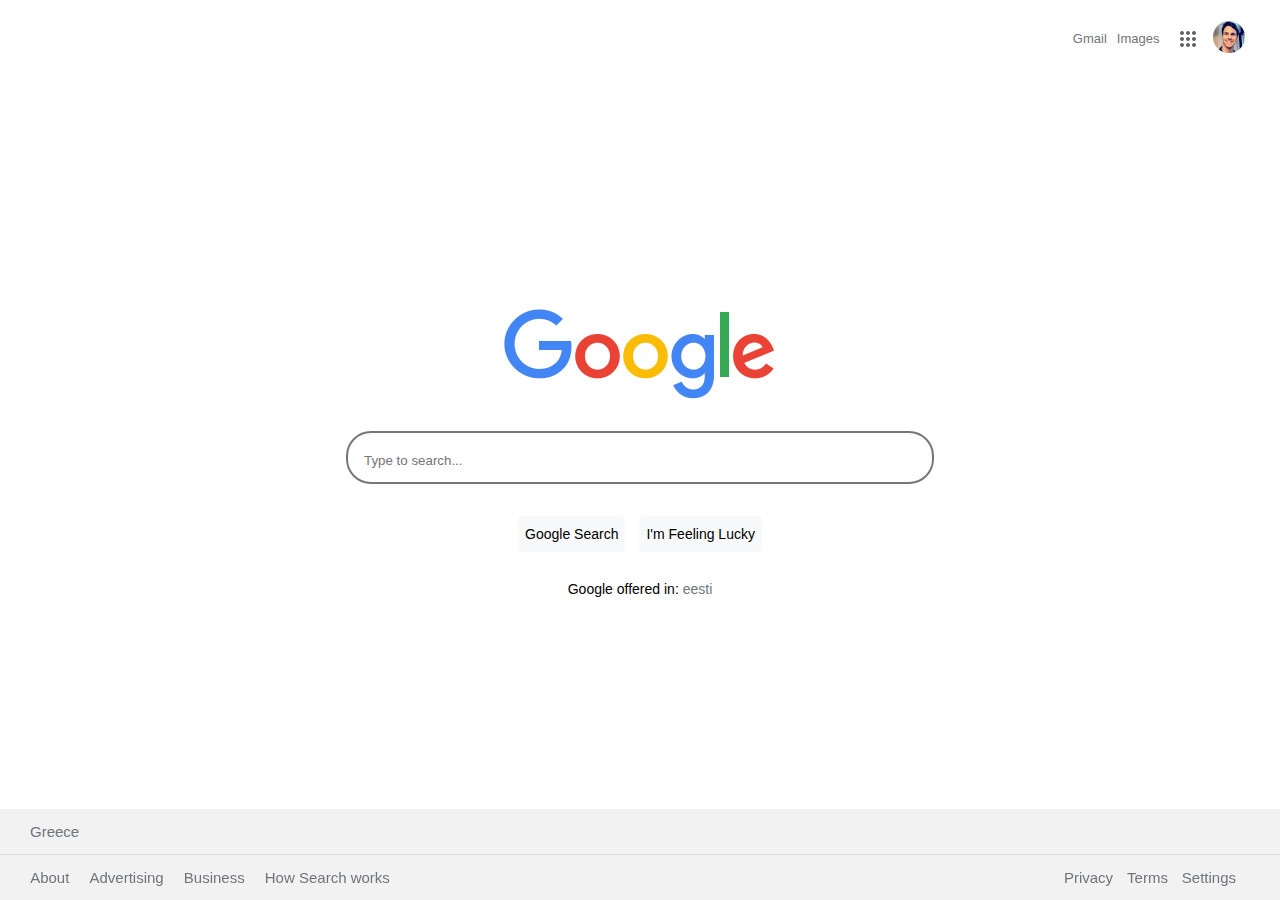
<file: index.html>
<!DOCTYPE html>

<html>
    <head>
        <link href="css/reset.css" rel="stylesheet" type="text/css" media="all">
        <link href="css/main.css" rel="stylesheet" type="text/css" media="all">

    </head>
    <body id="main-body">
        <div class="container-header" id="top-toolbar">
            <div id="header-elements">
                <ul class="header-links">
                <li><a href="">Gmail</a> </li>
                <li><a href="">Images</a> </li>
                </ul>
                <img src="./images/boxgoogle.png" id="google-box" alt="Google dotted box"> 
                <a id="face-link" href="https://github.com/sejego"><img src="./images/sejegopic.png" alt="sejego profile picture"> </a>
            </div> 
        </div>
        <div id="search-body">
            <div class="container-middle-body" id="google-img">
                
                <img src="./images/googlelogo.png" alt="Google Logo" width="272" height="92"> 

            </div>
            <div id="search">
                
                <div class="searchbar-div">
                    <input id="search-bar" maxlength="2048" type="text" placeholder="Type to search..."> <br>
                </div>
                
                <div class="middle-buttons">
                    <ul class="middle-buttons">
                    <li> <input type="submit" value="Google Search" aria-label="Search in Google"> </li> 
                    <li> <input type="submit" value="I'm Feeling Lucky" aria-label="I will get lucky"> </li> 
                    </ul>
                </div>
                <div class="container-middle-body">
                    <p style="margin-top: 30px;">Google offered in: <a href="">eesti</a> </p>
                </div>
            </div>
        </div>

        <footer id="footer">
            <div id="country-block">
                <p>Greece</p>

            </div>
            <div id="bottom-elements">
                <div id="footer-info-left">
                    <a href="">About</a>
                    <a href="">Advertising</a>
                    <a href="">Business</a>
                    <a href="">How Search works</a>
                </div>
                <div id="footer-info-right">
                    <a href="">Privacy</a>
                    <a href="">Terms</a>
                    <a href="">Settings</a>
                </div>
            </div>
        </footer>
        
    </body>
</html>
</file>
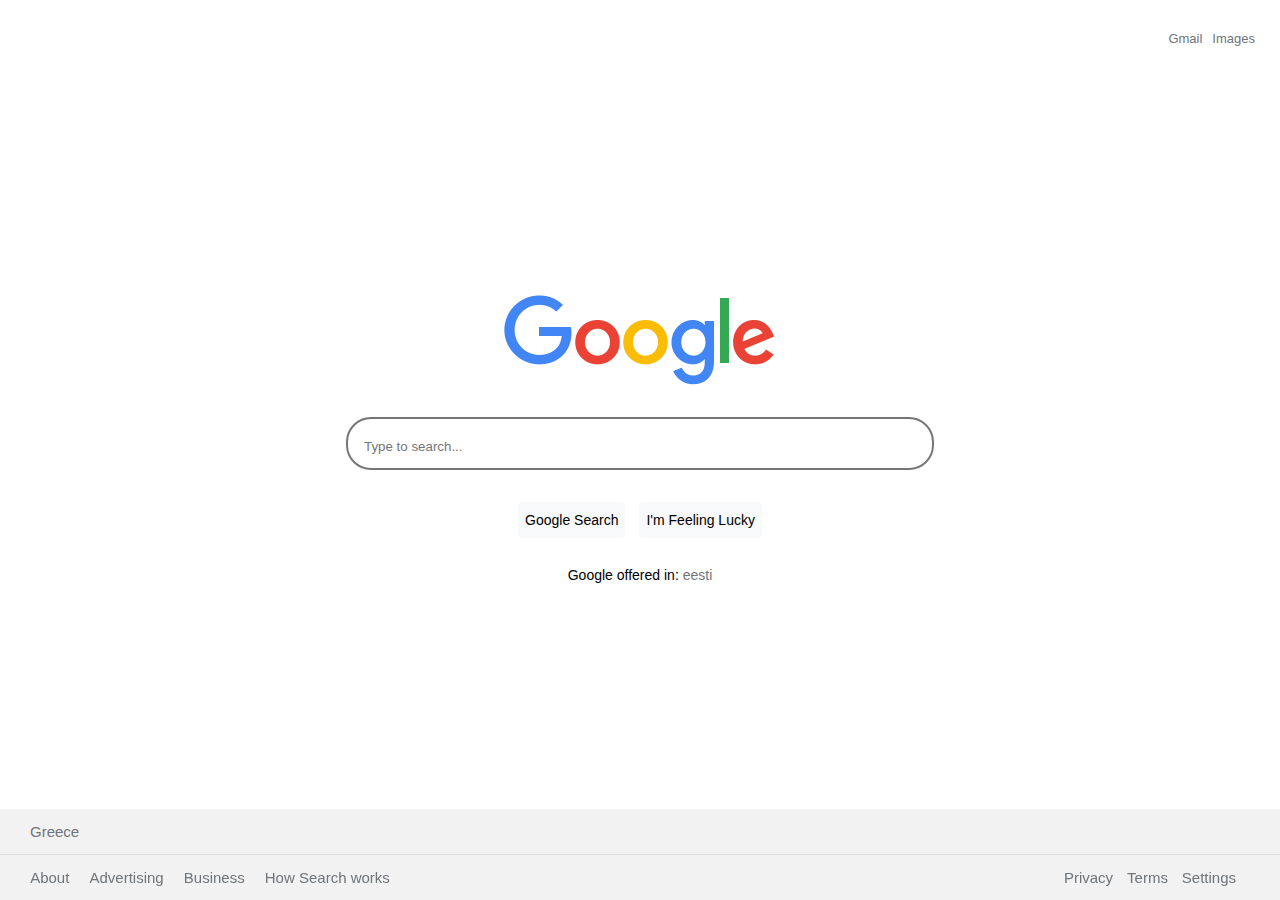
<file: homepage_elements.html>
<!DOCTYPE html>

<html>
    <head>
        <link href="css/reset.css" rel="stylesheet" type="text/css" media="all">
        <link href="css/main.css" rel="stylesheet" type="text/css" media="all">

    </head>
    <body id="main-body">
        <div class="container-header" id="top-toolbar">
            <ul class="header-links">
            <li><a href="">Gmail</a> </li>
            <li><a href="">Images</a> </li>
            </ul>
        </div>
        <div id="search-body">
            <div class="container-middle-body" id="google-img">
                
                <img src="/googlelogo_color_272x92dp.png" alt="Google Logo" width="272" height="92"> 

            </div>
            <div id="search">
                
                <div class="searchbar-div">
                    <input id="search-bar" maxlength="2048" type="text" placeholder="Type to search..."> <br>
                </div>
                
                <div class="middle-buttons">
                    <ul class="middle-buttons">
                    <li> <input type="submit" value="Google Search" aria-label="Search in Google"> </li> 
                    <li> <input type="submit" value="I'm Feeling Lucky" aria-label="I will get lucky"> </li> 
                    </ul>
                </div>
                <div class="container-middle-body">
                    <p style="margin-top: 30px;">Google offered in: <a href="">eesti</a> </p>
                </div>
            </div>
        </div>

        <footer id="footer">
            <div id="country-block">
                <p>Greece</p>

            </div>
            <div id="bottom-elements">
                <div id="footer-info-left">
                    <a href="">About</a>
                    <a href="">Advertising</a>
                    <a href="">Business</a>
                    <a href="">How Search works</a>
                </div>
                <div id="footer-info-right">
                    <a href="">Privacy</a>
                    <a href="">Terms</a>
                    <a href="">Settings</a>
                </div>
            </div>
        </footer>
        
    </body>
</html>
</file>
<file: css/main.css>
.container-header{
        display: flex;
        flex-direction: row;
        justify-content: right;
        padding-top: 20px;
        padding-right: 20px;
    }
    #header-elements{
        width: 200px;
        display: flex;
        flex-direction: row;
        justify-content: space-evenly;
    }
    #google-box{
        padding-top: 10px;
        padding-left: 5px;
        margin-bottom: 10px;
    }
    .container-middle-body{
        display: flex;
        justify-content: center;
        font-family: Arial, Helvetica, sans-serif;
        font-size: 14px;
        margin-bottom: 30px;
    }
    
    .header-links li{
        float:left;
        margin: 0 5px;
        font-family: Arial, sans-serif;
        font-size: 13px;
        margin-top: 12px;
    }

    .searchbar-div{
        display: flex;
        justify-content: center;
    }
    #search-bar{
        padding: 5px 8px 0 16px;
        width: auto;
        border-style: solid;
        border-radius: 25px;
        width: 560px;
        height: 44px;
    }
    .middle-buttons{
        display: flex;
        justify-content: center;
        flex-direction: row;
        padding-top: 16px;
    }
    .middle-buttons li{
        float: center;
        margin: 0 7px;
    }
/* fix this text must be solid*/
    [type="submit"]{
        background-color: #f8f9fa;
        border: 1px solid #f8f9fa;
        font-family: Arial, sans-serif;
        border-radius: 4px;
        font-size: 14px;
        height: 36px;
        min-width: 54px;
    }
    [type="submit"]:hover{
        border: 1px solid #d3d4d6;
    }
    #search-body{
        margin-top: 250px;
    }
    #footer{
        position: absolute;
        bottom: 0px;
        width: 100%;
        background-color: #f2f2f2;
    }
    #country-block{
        display: flex;
        
        border-bottom: 1px solid #dadce0;
        font-size: 15px;
        font-family: Arial, Helvetica, sans-serif;
        color: #70757a;
        padding-top: 15px;
        padding-bottom: 15px;
        padding-left: 30px;
    }
    #bottom-elements{
        display: flex;
        flex-flow: row;
        font-size: 15px;
        font-family: Arial, Helvetica, sans-serif;
        padding-top: 15px;
        padding-bottom: 30px;
        padding-left: 30px;
    }
    #footer-info-left{
        display: flex;
        justify-content: space-evenly;
        width: 400px;
        position: fixed;
        left: 10px;
    }
    
    #footer-info-right{
        display: flex;
        justify-content: space-evenly;
        width: 200px;
        position: fixed;
        right: 30px;
    }
    a{
        color: #70757a;
        text-decoration: none;
    }
    
    a:hover{
        text-decoration: underline;
    }
</file>
